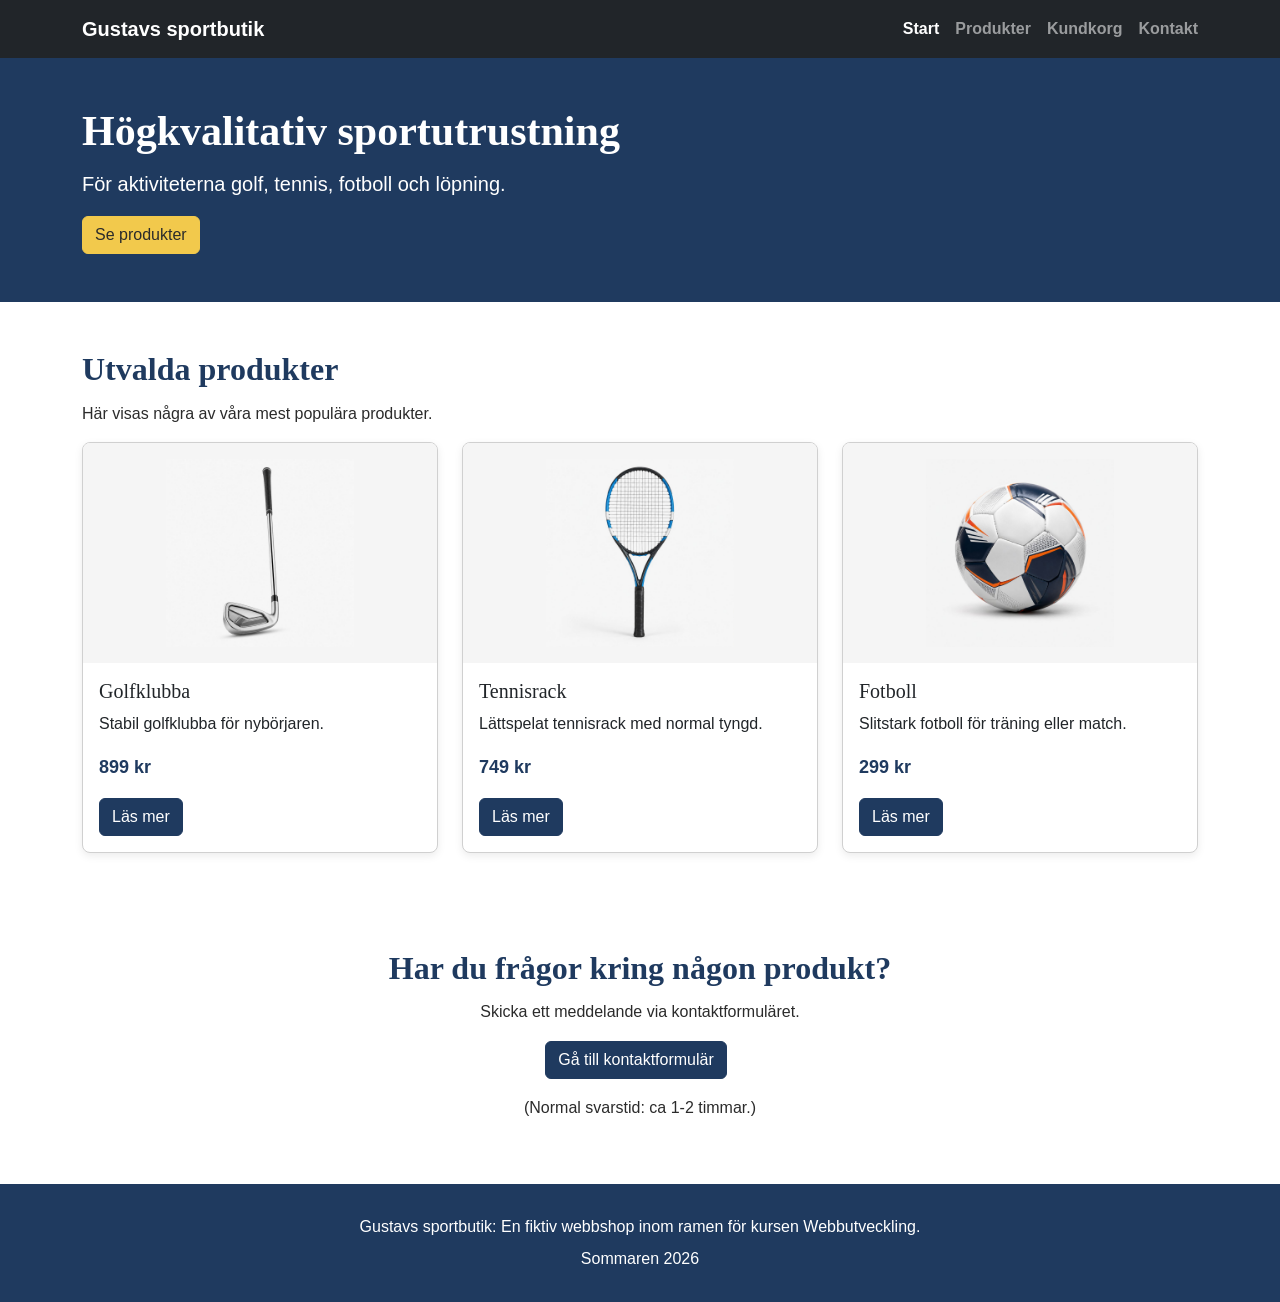
<file: index.html>
<!DOCTYPE html>
<html lang="sv">
<head>
  <meta charset="UTF-8">
  <meta name="viewport" content="width=device-width, initial-scale=1.0">
  <title>Gustavs sportbutik - Startsida</title>

  <!-- Bootstrap används som ramverk för layout, grid och navigation. -->
  <link href="https://cdn.jsdelivr.net/npm/bootstrap@5.3.3/dist/css/bootstrap.min.css" rel="stylesheet">

  <!-- Egen extern stilmall för webbplatsens grafiska profil. -->
  <link rel="stylesheet" href="style.css">
</head>

<body>
  <header>
    <!-- Huvudnavigation som återkommer på samtliga sidor. -->
    <nav class="navbar navbar-dark bg-dark">
      <div class="container">
        <a class="navbar-brand" href="index.html">Gustavs sportbutik</a>

        <ul class="navbar-nav ms-auto flex-column flex-sm-row gap-sm-3">
          <li class="nav-item"><a class="nav-link active" aria-current="page" href="index.html">Start</a></li>
          <li class="nav-item"><a class="nav-link" href="produkter.html">Produkter</a></li>
          <li class="nav-item"><a class="nav-link" href="kundkorg.html">Kundkorg</a></li>
          <li class="nav-item"><a class="nav-link" href="kontakt.html">Kontakt</a></li>
        </ul>
      </div>
    </nav>
  </header>

  <main>
    <!-- Hero-sektion med introduktion och tydlig call-to-action-knapp. -->
    <section class="hero-section">
      <div class="container py-5">
        <div class="row align-items-center">
          <div class="col-lg-7">
            <h1>Högkvalitativ sportutrustning</h1>
            <p class="lead">För aktiviteterna golf, tennis, fotboll och löpning.</p>
            <a class="btn btn-primary me-2 start-product-button" href="produkter.html">Se produkter</a>
          </div>
        </div>
      </div>
    </section>

    <!-- Utvalda produkter från webbshopens sortiment. -->
    <section class="container my-5">
      <h2>Utvalda produkter</h2>
      <p>Här visas några av våra mest populära produkter.</p>

      <div class="row g-4">
        <div class="col-md-4">
          <article class="card h-100 product-card">
            <img src="img/golfklubba.jpg" class="card-img-top" alt="Golfklubba på ljus bakgrund">
            <div class="card-body">
              <h3 class="card-title h5">Golfklubba</h3>
              <p class="card-text">Stabil golfklubba för nybörjaren.</p>
              <p class="price">899 kr</p>
              <a href="produkt-golfklubba.html" class="btn btn-primary">Läs mer</a>
            </div>
          </article>
        </div>

        <div class="col-md-4">
          <article class="card h-100 product-card">
            <img src="img/tennisrack.jpg" class="card-img-top" alt="Tennisrack med blå detaljer på ljus bakgrund">
            <div class="card-body">
              <h3 class="card-title h5">Tennisrack</h3>
              <p class="card-text">Lättspelat tennisrack med normal tyngd.</p>
              <p class="price">749 kr</p>
              <a href="produkter.html" class="btn btn-primary">Läs mer</a>
            </div>
          </article>
        </div>

        <div class="col-md-4">
          <article class="card h-100 product-card">
            <img src="img/fotboll.jpg" class="card-img-top" alt="Fotboll med mörka och orange detaljer på ljus bakgrund">
            <div class="card-body">
              <h3 class="card-title h5">Fotboll</h3>
              <p class="card-text">Slitstark fotboll för träning eller match.</p>
              <p class="price">299 kr</p>
              <a href="produkter.html" class="btn btn-primary">Läs mer</a>
            </div>
          </article>
        </div>
      </div>
    </section>

    <!-- Call-to-action till kontaktformuläret. -->
    <section class="cta-section text-center py-5">
      <div class="container">
        <h2>Har du frågor kring någon produkt?</h2>
        <p>Skicka ett meddelande via kontaktformuläret.</p>
        <a href="kontakt.html" class="btn btn-primary me-2">Gå till kontaktformulär</a>
        <p class="response-time">(Normal svarstid: ca 1-2 timmar.)</p>
      </div>
    </section>
  </main>

  <footer class="site-footer py-4">
    <div class="container text-center">
      <p>Gustavs sportbutik: En fiktiv webbshop inom ramen för kursen Webbutveckling.</p>
      <p>Sommaren 2026</p>
    </div>
  </footer>

</body>
</html>
</file>
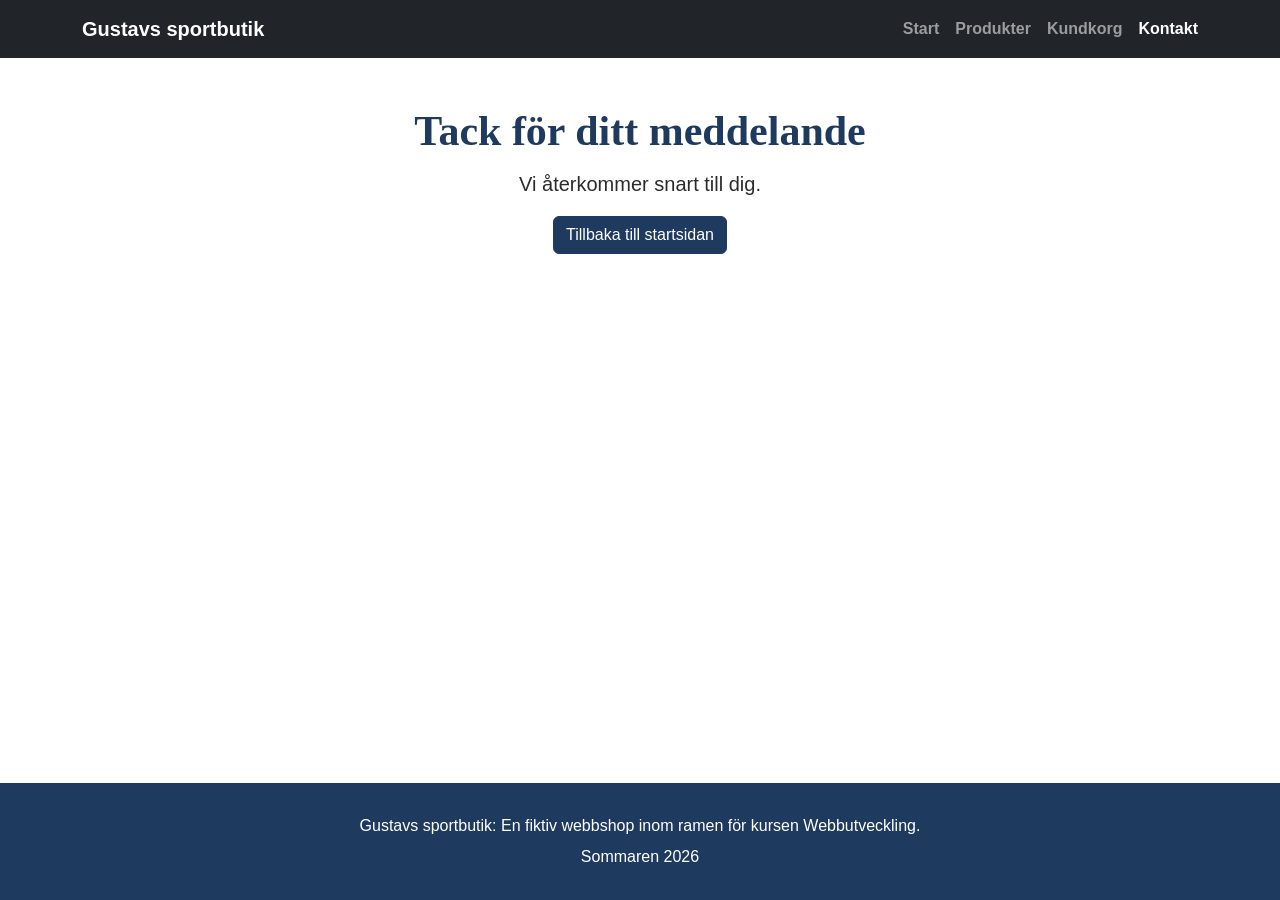
<file: kontakt-bekraftelse.html>
<!DOCTYPE html>
<html lang="sv">
<head>
  <meta charset="UTF-8">
  <meta name="viewport" content="width=device-width, initial-scale=1.0">
  <title>Gustavs sportbutik - Bekräftelse</title>

  <link href="https://cdn.jsdelivr.net/npm/bootstrap@5.3.3/dist/css/bootstrap.min.css" rel="stylesheet">
  <link rel="stylesheet" href="style.css">
</head>

<body>
  <header>
    <!-- Huvudnavigation som återkommer på samtliga sidor. -->
    <nav class="navbar navbar-dark bg-dark">
      <div class="container">
        <a class="navbar-brand" href="index.html">Gustavs sportbutik</a>

        <ul class="navbar-nav ms-auto flex-column flex-sm-row gap-sm-3">
          <li class="nav-item"><a class="nav-link" href="index.html">Start</a></li>
          <li class="nav-item"><a class="nav-link" href="produkter.html">Produkter</a></li>
          <li class="nav-item"><a class="nav-link" href="kundkorg.html">Kundkorg</a></li>
          <li class="nav-item"><a class="nav-link active" aria-current="page" href="kontakt.html">Kontakt</a></li>
        </ul>
      </div>
    </nav>
  </header>

  <main>
    <!-- Feedbacksida som visas efter att kontaktformuläret skickats. -->
    <section class="container my-5 text-center">
      <h1>Tack för ditt meddelande</h1>
      <p class="lead">Vi återkommer snart till dig.</p>

      <a href="index.html" class="btn btn-primary">Tillbaka till startsidan</a>
    </section>
  </main>

  <footer class="site-footer py-4">
    <div class="container text-center">
      <p>Gustavs sportbutik: En fiktiv webbshop inom ramen för kursen Webbutveckling.</p>
      <p>Sommaren 2026</p>
    </div>
  </footer>

</body>
</html>
</file>
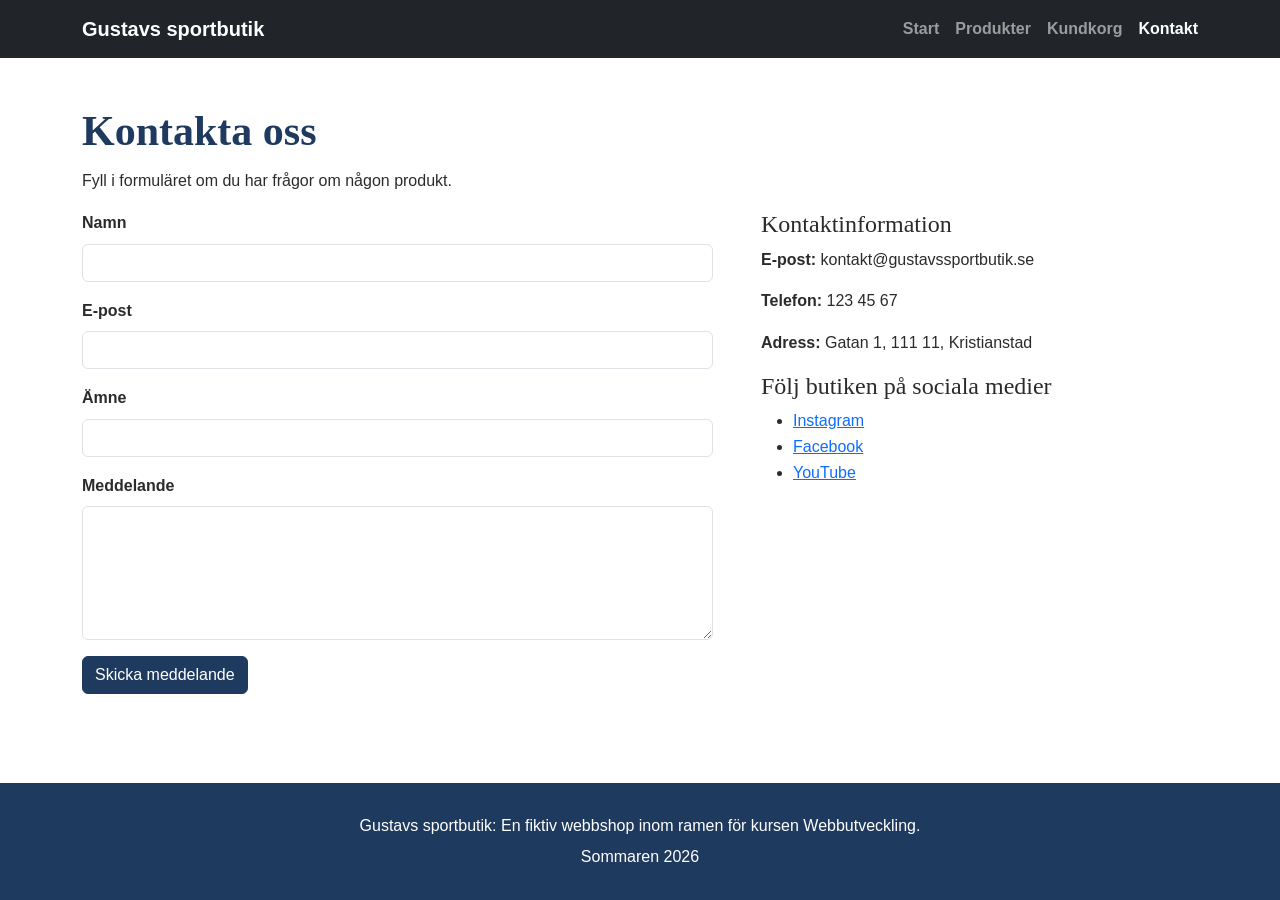
<file: kontakt.html>
<!DOCTYPE html>
<html lang="sv">
<head>
  <meta charset="UTF-8">
  <meta name="viewport" content="width=device-width, initial-scale=1.0">
  <title>Gustavs sportbutik - Kontakt</title>

  <link href="https://cdn.jsdelivr.net/npm/bootstrap@5.3.3/dist/css/bootstrap.min.css" rel="stylesheet">
  <link rel="stylesheet" href="style.css">
</head>

<body>
  <header>
    <!-- Huvudnavigation som återkommer på samtliga sidor. -->
    <nav class="navbar navbar-dark bg-dark">
      <div class="container">
        <a class="navbar-brand" href="index.html">Gustavs sportbutik</a>

        <ul class="navbar-nav ms-auto flex-column flex-sm-row gap-sm-3">
          <li class="nav-item"><a class="nav-link" href="index.html">Start</a></li>
          <li class="nav-item"><a class="nav-link" href="produkter.html">Produkter</a></li>
          <li class="nav-item"><a class="nav-link" href="kundkorg.html">Kundkorg</a></li>
          <li class="nav-item"><a class="nav-link active" aria-current="page" href="kontakt.html">Kontakt</a></li>
        </ul>
      </div>
    </nav>
  </header>

  <main>
    <!-- Kontaktsektion med formulär och kontaktuppgifter. -->
    <section class="container my-5">
      <h1>Kontakta oss</h1>
      <p>Fyll i formuläret om du har frågor om någon produkt.</p>

      <div class="row g-5">
        <div class="col-lg-7">
          <form action="kontakt-bekraftelse.html" method="get">
            <div class="mb-3">
              <label for="namn" class="form-label">Namn</label>
              <input type="text" class="form-control" id="namn" name="namn" required>
            </div>

            <div class="mb-3">
              <label for="epost" class="form-label">E-post</label>
              <input type="email" class="form-control" id="epost" name="epost" required>
            </div>

            <div class="mb-3">
              <label for="amne" class="form-label">Ämne</label>
              <input type="text" class="form-control" id="amne" name="amne">
            </div>

            <div class="mb-3">
              <label for="meddelande" class="form-label">Meddelande</label>
              <textarea class="form-control" id="meddelande" name="meddelande" rows="5" required></textarea>
            </div>
          
            <!-- Formuläret skickar användaren vidare till kontakt-bekraftelse.html efter enkel HTML-validering. -->
            <button type="submit" class="btn btn-primary">Skicka meddelande</button>
          </form>
        </div>

        <aside class="col-lg-5">
          <h2 class="h4">Kontaktinformation</h2>
          <p><strong>E-post:</strong> kontakt@gustavssportbutik.se</p>
          <p><strong>Telefon:</strong> 123 45 67</p>
          <p><strong>Adress:</strong> Gatan 1, 111 11, Kristianstad</p>

          <h2 class="h4">Följ butiken på sociala medier</h2>
          <ul>
            <li><a href="https://www.instagram.com" target="_blank" rel="noopener">Instagram</a></li>
            <li><a href="https://www.facebook.com" target="_blank" rel="noopener">Facebook</a></li>
            <li><a href="https://www.youtube.com" target="_blank" rel="noopener">YouTube</a></li>
          </ul>
        </aside>
      </div>
    </section>
  </main>

  <footer class="site-footer py-4">
    <div class="container text-center">
      <p>Gustavs sportbutik: En fiktiv webbshop inom ramen för kursen Webbutveckling.</p>
      <p>Sommaren 2026</p>
    </div>
  </footer>

</body>
</html>
</file>
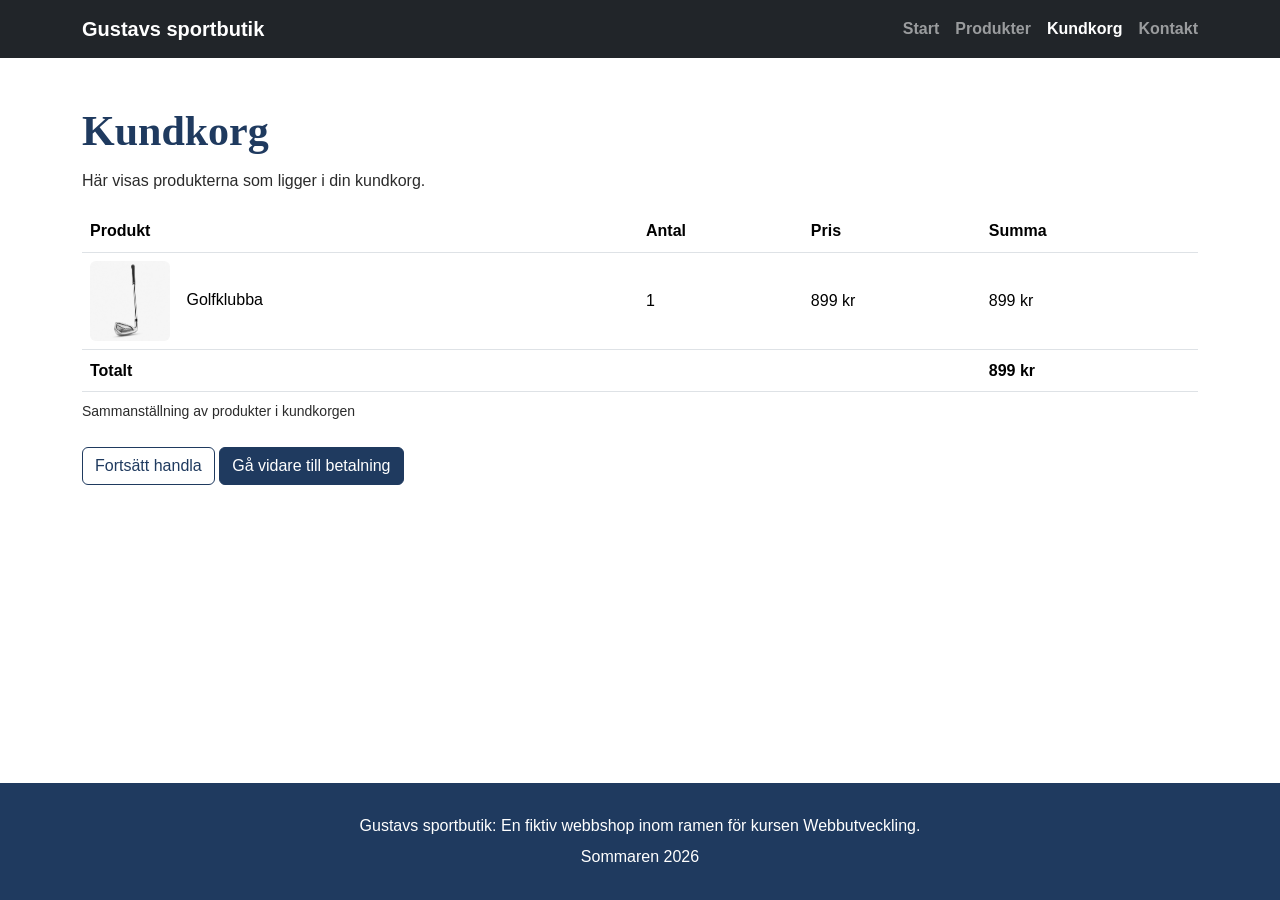
<file: kundkorg.html>
<!DOCTYPE html>
<html lang="sv">
<head>
  <meta charset="UTF-8">
  <meta name="viewport" content="width=device-width, initial-scale=1.0">
  <title>Gustavs sportbutik - Kundkorg</title>

  <link href="https://cdn.jsdelivr.net/npm/bootstrap@5.3.3/dist/css/bootstrap.min.css" rel="stylesheet">
  <link rel="stylesheet" href="style.css">
</head>

<body>
  <header>
    <!-- Huvudnavigation som återkommer på samtliga sidor. -->
    <nav class="navbar navbar-dark bg-dark">
      <div class="container">
        <a class="navbar-brand" href="index.html">Gustavs sportbutik</a>

        <ul class="navbar-nav ms-auto flex-column flex-sm-row gap-sm-3">
          <li class="nav-item"><a class="nav-link" href="index.html">Start</a></li>
          <li class="nav-item"><a class="nav-link" href="produkter.html">Produkter</a></li>
          <li class="nav-item"><a class="nav-link active" aria-current="page" href="kundkorg.html">Kundkorg</a></li>
          <li class="nav-item"><a class="nav-link" href="kontakt.html">Kontakt</a></li>
        </ul>
      </div>
    </nav>
  </header>

  <main>
    <!-- Kundkorg med en produkt, golfklubban. -->
    <section class="container my-5">
      <h1>Kundkorg</h1>
      <p>Här visas produkterna som ligger i din kundkorg.</p>

      <div class="table-responsive">
        <table class="table align-middle">
          <caption>Sammanställning av produkter i kundkorgen</caption>
          <thead>
            <tr>
              <th scope="col">Produkt</th>
              <th scope="col">Antal</th>
              <th scope="col">Pris</th>
              <th scope="col">Summa</th>
            </tr>
          </thead>
          <tbody>
            <tr>
              <td>
                <img src="img/golfklubba.jpg" class="cart-img" alt="Golfklubba">
                Golfklubba
              </td>
              <td>1</td>
              <td>899 kr</td>
              <td>899 kr</td>
            </tr>
          </tbody>
          <tfoot>
            <tr>
              <th scope="row" colspan="3">Totalt</th>
              <td><strong>899 kr</strong></td>
            </tr>
          </tfoot>
        </table>
      </div>

      <a href="produkter.html" class="btn btn-outline-primary">Fortsätt handla</a>
      <button type="button" class="btn btn-primary">Gå vidare till betalning</button>
    </section>
  </main>

  <footer class="site-footer py-4">
    <div class="container text-center">
      <p>Gustavs sportbutik: En fiktiv webbshop inom ramen för kursen Webbutveckling.</p>
      <p>Sommaren 2026</p>
    </div>
  </footer>

</body>
</html>
</file>
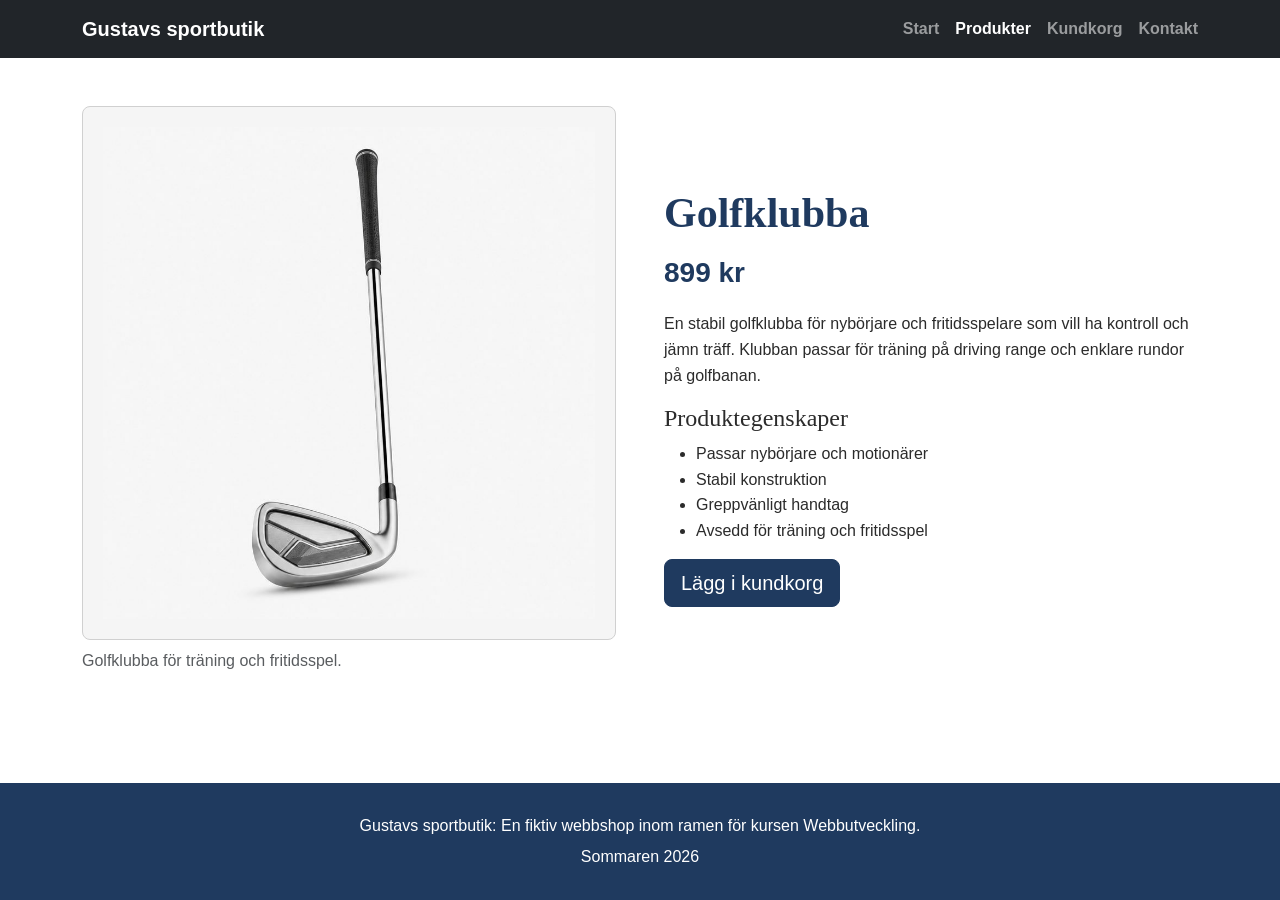
<file: produkt-golfklubba.html>
<!DOCTYPE html>
<html lang="sv">
<head>
  <meta charset="UTF-8">
  <meta name="viewport" content="width=device-width, initial-scale=1.0">
  <title>Gustavs sportbutik - Golfklubba</title>

  <link href="https://cdn.jsdelivr.net/npm/bootstrap@5.3.3/dist/css/bootstrap.min.css" rel="stylesheet">
  <link rel="stylesheet" href="style.css">
</head>

<body>
  <header>
    <!-- Huvudnavigation som återkommer på samtliga sidor. -->
    <nav class="navbar navbar-dark bg-dark">
      <div class="container">
        <a class="navbar-brand" href="index.html">Gustavs sportbutik</a>

        <ul class="navbar-nav ms-auto flex-column flex-sm-row gap-sm-3">
          <li class="nav-item"><a class="nav-link" href="index.html">Start</a></li>
          <li class="nav-item"><a class="nav-link active" aria-current="page" href="produkter.html">Produkter</a></li>
          <li class="nav-item"><a class="nav-link" href="kundkorg.html">Kundkorg</a></li>
          <li class="nav-item"><a class="nav-link" href="kontakt.html">Kontakt</a></li>
        </ul>
      </div>
    </nav>
  </header>

  <main>
    <!-- Detaljerad produktsida för en specifik produkt. -->
    <section class="container my-5">
      <div class="row g-5 align-items-center">
        <div class="col-lg-6">
          <figure>
            <img src="img/golfklubba.jpg" class="img-fluid product-detail-img" alt="Golfklubba i metall på ljus bakgrund">
            <figcaption class="text-muted mt-2">Golfklubba för träning och fritidsspel.</figcaption>
          </figure>
        </div>

        <div class="col-lg-6">
          <h1>Golfklubba</h1>
          <p class="price large-price">899 kr</p>

          <p>
            En stabil golfklubba för nybörjare och fritidsspelare som vill ha kontroll och jämn träff.
            Klubban passar för träning på driving range och enklare rundor på golfbanan.
          </p>

          <h2 class="h4">Produktegenskaper</h2>
          <ul>
            <li>Passar nybörjare och motionärer</li>
            <li>Stabil konstruktion</li>
            <li>Greppvänligt handtag</li>
            <li>Avsedd för träning och fritidsspel</li>
          </ul>

          <!-- Knapp för att lägga produkten i kundkorg. OBS: Fungerar ej. Länkar bara till kundkorg.html. -->
          <a href="kundkorg.html" class="btn btn-primary btn-lg">Lägg i kundkorg</a>
        </div>
      </div>
    </section>

  </main>

  <footer class="site-footer py-4">
    <div class="container text-center">
      <p>Gustavs sportbutik: En fiktiv webbshop inom ramen för kursen Webbutveckling.</p>
      <p>Sommaren 2026</p>
    </div>
  </footer>

</body>
</html>
</file>
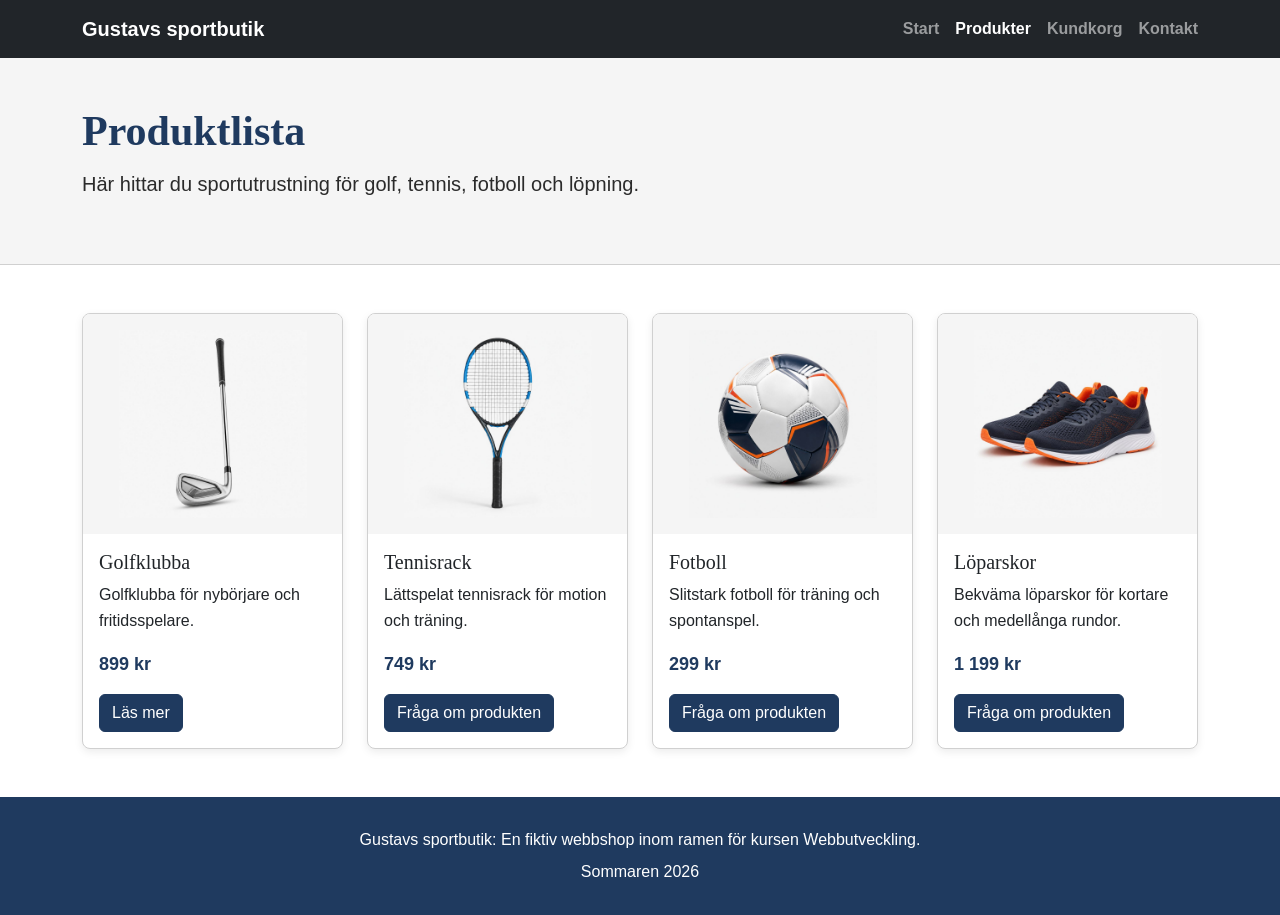
<file: produkter.html>
<!DOCTYPE html>
<html lang="sv">
<head>
  <meta charset="UTF-8">
  <meta name="viewport" content="width=device-width, initial-scale=1.0">
  <title>Gustavs sportbutik - Produkter</title>

  <link href="https://cdn.jsdelivr.net/npm/bootstrap@5.3.3/dist/css/bootstrap.min.css" rel="stylesheet">
  <link rel="stylesheet" href="style.css">
</head>

<body>
  <header>
    <!-- Huvudnavigation som återkommer på samtliga sidor. -->
    <nav class="navbar navbar-dark bg-dark">
      <div class="container">
        <a class="navbar-brand" href="index.html">Gustavs sportbutik</a>

        <ul class="navbar-nav ms-auto flex-column flex-sm-row gap-sm-3">
          <li class="nav-item"><a class="nav-link" href="index.html">Start</a></li>
          <li class="nav-item"><a class="nav-link active" aria-current="page" href="produkter.html">Produkter</a></li>
          <li class="nav-item"><a class="nav-link" href="kundkorg.html">Kundkorg</a></li>
          <li class="nav-item"><a class="nav-link" href="kontakt.html">Kontakt</a></li>
        </ul>
      </div>
    </nav>
  </header>

  <main>
    <!-- Sidhuvud för produktlistningssidan. -->
    <section class="page-header py-5">
      <div class="container">
        <h1>Produktlista</h1>
        <p class="lead">Här hittar du sportutrustning för golf, tennis, fotboll och löpning.</p>
      </div>
    </section>

   <!-- Produktlista uppbyggd som en lista med Bootstrap grid och semantiska article-element. -->
  <section class="container my-5" aria-labelledby="produktlista-rubrik">
    <h2 id="produktlista-rubrik" class="visually-hidden">Alla produkter</h2>

    <ul class="row g-4 list-unstyled">
      <li class="col-md-6 col-lg-3">
        <article class="card h-100 product-card">
          <img src="img/golfklubba.jpg" class="card-img-top" alt="Golfklubba på ljus bakgrund">
          <div class="card-body">
            <h3 class="card-title h5">Golfklubba</h3>
            <p class="card-text">Golfklubba för nybörjare och fritidsspelare.</p>
            <p class="price">899 kr</p>
            <a href="produkt-golfklubba.html" class="btn btn-primary">Läs mer</a>
          </div>
        </article>
      </li>

      <li class="col-md-6 col-lg-3">
        <article class="card h-100 product-card">
          <img src="img/tennisrack.jpg" class="card-img-top" alt="Tennisrack med blå detaljer på ljus bakgrund">
          <div class="card-body">
            <h3 class="card-title h5">Tennisrack</h3>
            <p class="card-text">Lättspelat tennisrack för motion och träning.</p>
            <p class="price">749 kr</p>
            <a href="kontakt.html" class="btn btn-primary">Fråga om produkten</a>
          </div>
        </article>
      </li>

      <li class="col-md-6 col-lg-3">
        <article class="card h-100 product-card">
          <img src="img/fotboll.jpg" class="card-img-top" alt="Fotboll med mörka och orange detaljer på ljus bakgrund">
          <div class="card-body">
            <h3 class="card-title h5">Fotboll</h3>
            <p class="card-text">Slitstark fotboll för träning och spontanspel.</p>
            <p class="price">299 kr</p>
            <a href="kontakt.html" class="btn btn-primary">Fråga om produkten</a>
          </div>
        </article>
      </li>

      <li class="col-md-6 col-lg-3">
        <article class="card h-100 product-card">
          <img src="img/loparskor.jpg" class="card-img-top" alt="Mörkblå löparskor med orange detaljer på ljus bakgrund">
          <div class="card-body">
            <h3 class="card-title h5">Löparskor</h3>
            <p class="card-text">Bekväma löparskor för kortare och medellånga rundor.</p>
            <p class="price">1 199 kr</p>
            <a href="kontakt.html" class="btn btn-primary">Fråga om produkten</a>
          </div>
        </article>
      </li>
    </ul>
  </section>
  </main>

  <footer class="site-footer py-4">
    <div class="container text-center">
      <p>Gustavs sportbutik: En fiktiv webbshop inom ramen för kursen Webbutveckling.</p>
      <p>Sommaren 2026</p>
    </div>
  </footer>

</body>
</html>
</file>
<file: style.css>
/* Färger. */
:root {
  --primary-color: #1f3a5f;
  --secondary-color: #dbeafe;
  --accent-color: #f2c94c;
  --dark-color: #2b2b2b;
  --light-color: #ffffff;
  --soft-gray: #f5f5f5;
  --border-color: #d0d0d0;
}

/* Gör det enklare att kontrollera bredd, padding och kantlinjer. */
* {
  box-sizing: border-box;
}

/* Grundstil för hela webbplatsen. */
html {
  min-height: 100%;
}

body {
  margin: 0;
  font-family: Arial, Helvetica, sans-serif;
  font-size: 16px;
  line-height: 1.6;
  color: var(--dark-color);
  background-color: var(--light-color);

  display: flex;
  flex-direction: column;
  min-height: 100vh;
}

/* Gör så att footern hamnar längst ner även på sidor med lite innehåll. */
main {
  flex: 1;
}

/* Rubriker får ett annat typsnitt än brödtexten. */
h1,
h2,
h3,
h4,
h5,
h6 {
  font-family: Georgia, "Times New Roman", serif;
  color: var(--primary-color);
  margin-top: 0;
  margin-bottom: 12px;
  line-height: 1.2;
}

h1 {
  font-size: 42px;
  font-weight: 700;
}

h2 {
  font-size: 32px;
  font-weight: 700;
}

h3 {
  font-size: 24px;
  font-weight: 700;
}

/* Navigation. */
/* Gör butikens namn tydligt i navigationen. */
.navbar-brand {
  font-weight: bold;
}

/* Gör navigationslänkarna tydliga. */
.nav-link {
  font-weight: 600;
}

/* Tydligare fokusläge för tangentbordsnavigering. */
a:focus,
button:focus,
input:focus,
textarea:focus {
  outline: 3px solid var(--accent-color);
  outline-offset: 3px;
}

/*Startsida. */
/* Hero-sektion på startsidan. */
.hero-section {
  background-color: var(--primary-color);
  color: var(--light-color);
}

/* Rubrik och text i hero-sektionen ska vara ljusa mot mörk bakgrund. */
.hero-section h1,
.hero-section p {
  color: var(--light-color);
}

/* Call-to-action-sektion på startsidan. */
.cta-section {
  background-color: var(--light-color);
}

/* Mellanrum mellan kontaktknappen och svarstiden. */
.response-time {
  margin-top: 16px;
}

/* Sidhuvud på undersidor. */
.page-header {
  background-color: var(--soft-gray);
  border-bottom: 1px solid var(--border-color);
}

/* Produktkort och produktbilder. */
/* Gemensam stil för produktkort. */
.product-card {
  background-color: var(--light-color);
  border: 1px solid var(--border-color);
  border-radius: 8px;
  box-shadow: 0 3px 8px rgba(0, 0, 0, 0.08);
  overflow: hidden;
}

/* Bilder i produktkort får samma storlek och lugn bakgrund. */
.product-card img {
  height: 220px;
  object-fit: contain;
  padding: 16px;
  background-color: var(--soft-gray);
}

/* Pristext på produktkort och produktsida. */
.price {
  font-weight: bold;
  color: var(--primary-color);
  font-size: 18px;
}

/* Större pris på den detaljerade produktsidan. */
.large-price {
  font-size: 28px;
}

/* Stor produktbild på produktsidan. */
.product-detail-img {
  background-color: var(--soft-gray);
  border: 1px solid var(--border-color);
  border-radius: 8px;
  padding: 20px;
}

/* Mindre bild i kundkorgen. */
.cart-img {
  width: 80px;
  height: auto;
  margin-right: 12px;
  vertical-align: middle;
  border-radius: 6px;
}

/* Knappar */
/* Anpassar Bootstrap-knappar till webbplatsens färgtema. */
.btn-primary {
  background-color: var(--primary-color);
  border-color: var(--primary-color);
}

.btn-primary:hover,
.btn-primary:focus {
  background-color: #142840;
  border-color: #142840;
}

.btn-outline-primary {
  color: var(--primary-color);
  border-color: var(--primary-color);
}

.btn-outline-primary:hover,
.btn-outline-primary:focus {
  background-color: var(--primary-color);
  border-color: var(--primary-color);
  color: var(--light-color);
}

/* Egen färg för knappen "Se produkter" på startsidan */
.start-product-button {
  background-color: var(--accent-color);
  border-color: var(--accent-color);
  color: var(--dark-color);
}

.start-product-button:hover,
.start-product-button:focus {
  background-color: #d9ad2b;
  border-color: #d9ad2b;
  color: var(--dark-color);
}

/* Formulär */
/* Gör labels tydliga i kontaktformuläret. */
label {
  font-weight: bold;
}

/* Tydligare fokusläge i formulärfält. */
input:focus,
textarea:focus {
  border-color: var(--primary-color);
  box-shadow: none;
}

/* Tabell i kundkorg */
caption {
  color: var(--dark-color);
  font-size: 14px;
}

/* Footer */
.site-footer {
  background-color: var(--primary-color);
  color: var(--light-color);
}

.site-footer p {
  margin: 6px 0;
}

.site-footer a {
  color: var(--light-color);
  text-decoration: underline;
}

.site-footer a:hover,
.site-footer a:focus {
  color: var(--accent-color);
}

/* Mindre rubriker och bilder på små skärmar. */
@media (max-width: 576px) {
  h1 {
    font-size: 32px;
  }

  h2 {
    font-size: 26px;
  }

  .product-card img {
    height: 180px;
  }

  .cart-img {
    width: 60px;
  }
}
</file>
